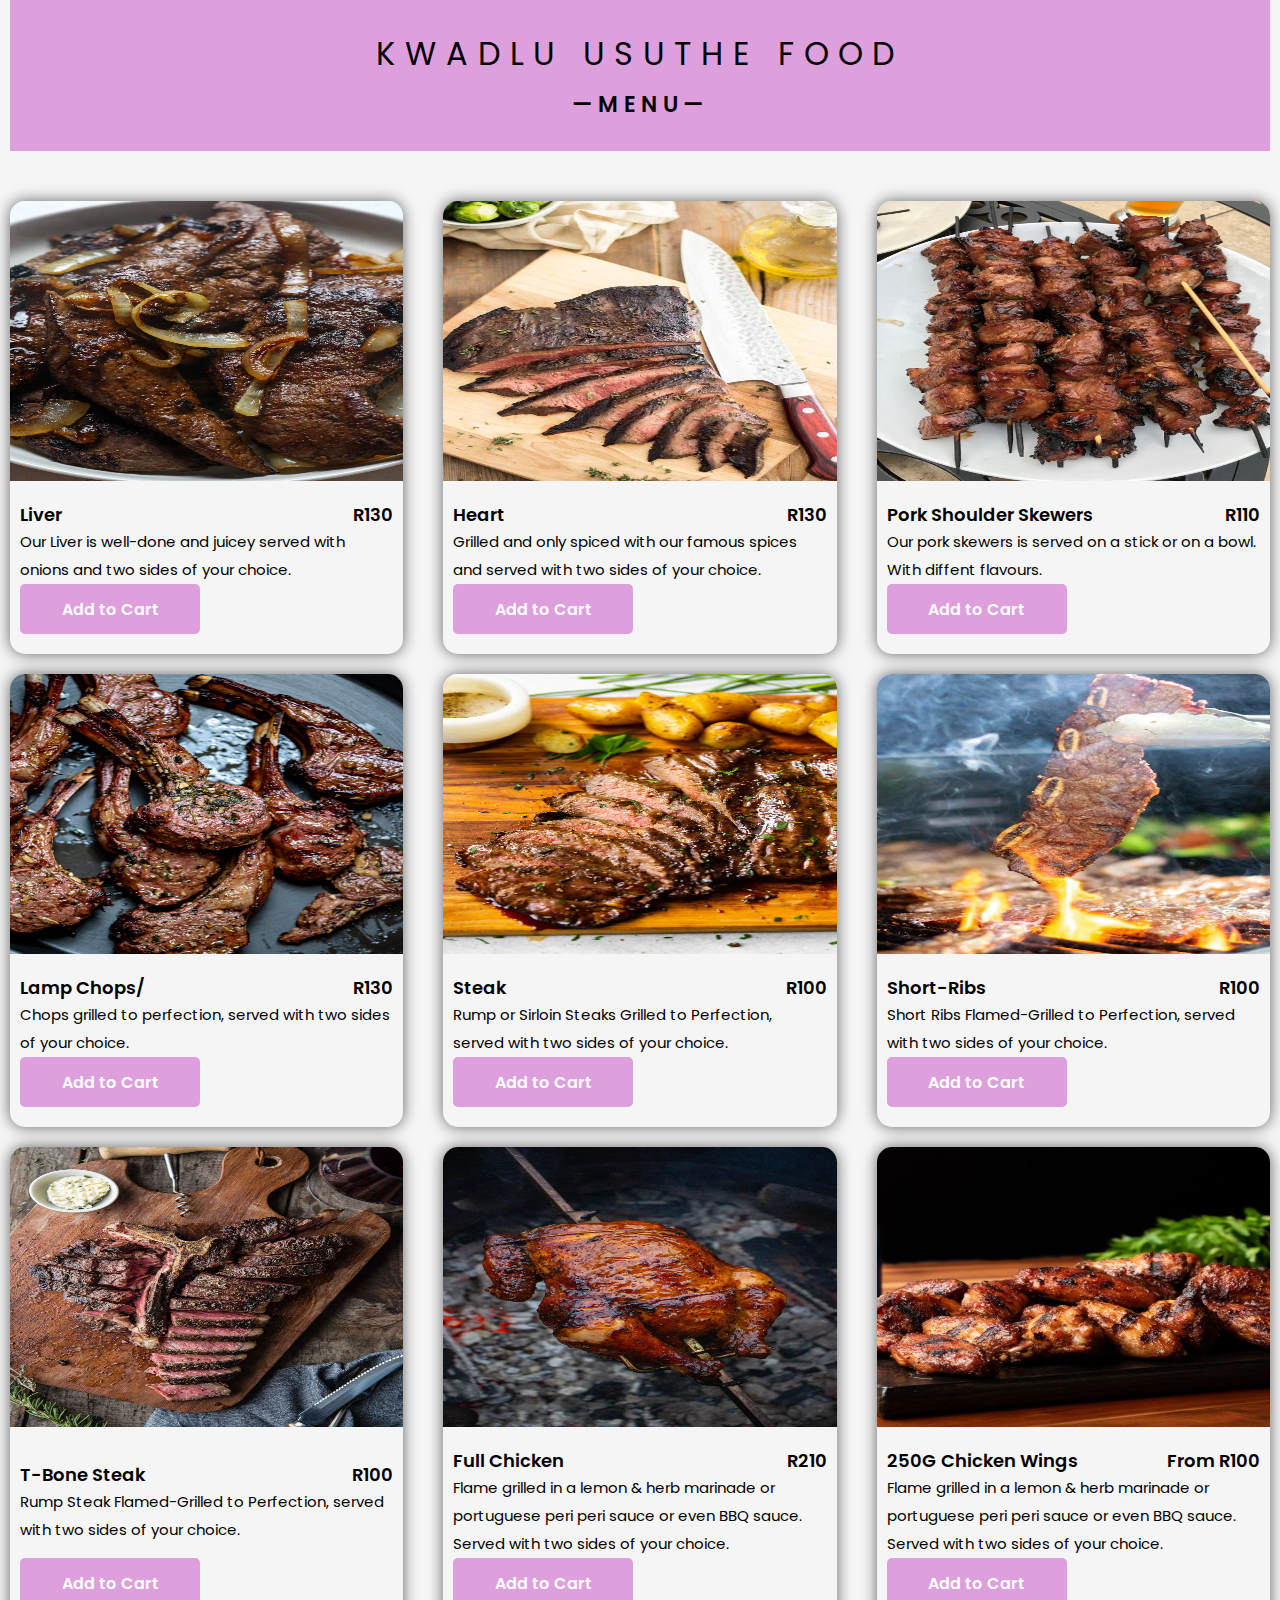
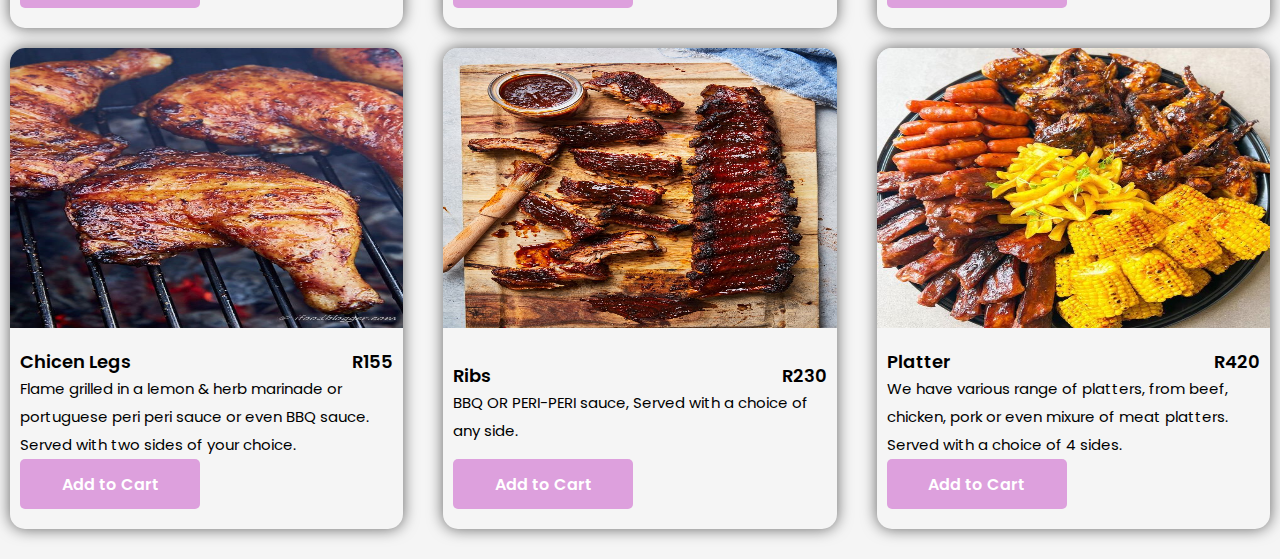
<file: UIUX CODE/Restaurant Menu/Index.html>
<!DOCTYPE html>
<html lang="en">
<head>
    <meta charset="UTF-8">
    <meta http-equiv="X-UA-Compatible" content="IE=edge">
    <meta name="viewport" content="width=device-width, initial-scale=1.0">
    <title>Restaurant Menu</title>
    <link rel="stylesheet" href="style.css">
    <link href='https://unpkg.com/boxicons@2.1.4/css/boxicons.min.css' rel='stylesheet'>
</head>
<body>
    <div class="Menu">
        <div class="Heading">
            <h1>KwaDlu Usuthe Food</h1>
            <h3>&mdash;Menu&mdash;</h3>
        </div>
        <div class="food-items">
            <img src="img/Liver.jpg">
            <div class="details">
                <div class="details-sub">
                    <h5>Liver</h5>
                    <h5 class="Price"> R130</h5>
                </div>
                <p>Our Liver is well-done and juicey served with onions and two sides of your choice.</p>
                <button>Add to Cart</button>
            </div>
        </div>
        <div class="food-items">
            <img src="img/Heart.jpg">
            <div class="details">
                <div class="details-sub">
                    <h5>Heart</h5>
                    <h5 class="Price"> R130</h5>
                </div>
                <p>Grilled and only spiced with our famous spices and served with two sides of your choice.</p>
                <button>Add to Cart</button>
            </div>
        </div>
        <div class="food-items">
            <img src="img/Pork Skewers.jpg">
            <div class="details">
                <div class="details-sub">
                    <h5>Pork Shoulder Skewers</h5>
                    <h5 class="Price"> R110</h5>
                </div>
                <p>Our pork skewers is served on a stick or on a bowl. With diffent flavours.</p>
                <button>Add to Cart</button>
            </div>
        </div>
        <div class="food-items">
            <img src="img/Chops.jpg">
            <div class="details">
                <div class="details-sub">
                    <h5>Lamp Chops/</h5>
                    <h5 class="Price"> R130</h5>
                </div>
                <p>Chops grilled to perfection, served with two sides of your choice.</p>
                <button>Add to Cart</button>
            </div>
        </div>
        <div class="food-items">
            <img src="img/Steak.jpg">
            <div class="details">
                <div class="details-sub">
                    <h5>Steak</h5>
                    <h5 class="Price"> R100</h5>
                </div>
                <p>Rump or Sirloin Steaks Grilled to Perfection, served with two sides of your choice.</p>
                <button>Add to Cart</button>
            </div>
        </div>
        <div class="food-items">
            <img src="img/Short Ribs.jpg">
            <div class="details">
                <div class="details-sub">
                    <h5>Short-Ribs</h5>
                    <h5 class="Price"> R100</h5>
                </div>
                <p>Short Ribs Flamed-Grilled to Perfection, served with two sides of your choice.</p>
                <button>Add to Cart</button>
            </div>
        </div>
        <div class="food-items">
            <img src="img/T-Bone.jpg">
            <div class="details">
                <div class="details-sub">
                    <h5>T-Bone Steak</h5>
                    <h5 class="Price"> R100</h5>
                </div>
                <p>Rump Steak Flamed-Grilled to Perfection, served with two sides of your choice.</p>
                <button>Add to Cart</button>
            </div>
        </div>
        <div class="food-items">
            <img src="img/Chicken.jpg">
            <div class="details">
                <div class="details-sub">
                    <h5> Full Chicken</h5>
                    <h5 class="Price"> R210</h5>
                </div>
                <p>Flame grilled in a lemon & herb marinade or portuguese peri peri sauce or even BBQ sauce. Served with two sides of your choice.</p>
                <button>Add to Cart</button>
            </div>
        </div>
        <div class="food-items">
            <img src="img/Wiings.jpg">
            <div class="details">
                <div class="details-sub">
                    <h5>250G Chicken Wings</h5>
                    <h5 class="Price"> From R100</h5>
                </div>
                <p>Flame grilled in a lemon & herb marinade or portuguese peri peri sauce or even BBQ sauce. Served with two sides of your choice.</p>
                <button>Add to Cart</button>
            </div>
        </div>
        <div class="food-items">
            <img src="img/Chicken Legs.jpg">
            <div class="details">
                <div class="details-sub">
                    <h5>Chicen Legs</h5>
                    <h5 class="Price"> R155</h5>
                </div>
                <p>Flame grilled in a lemon & herb marinade or portuguese peri peri sauce or even BBQ sauce. Served with two sides of your choice.</p>
                <button>Add to Cart</button>
            </div>
        </div>
        <div class="food-items">
            <img src="img/Ribs.jpg">
            <div class="details">
                <div class="details-sub">
                    <h5>Ribs</h5>
                    <h5 class="Price"> R230</h5>
                </div>
                <p>BBQ OR PERI-PERI sauce, Served with a choice of any side.</p>
                <button>Add to Cart</button>
            </div>
        </div>
        <div class="food-items">
            <img src="img/Platter.jpg">
            <div class="details">
                <div class="details-sub">
                    <h5>Platter</h5>
                    <h5 class="Price"> R420</h5>
                </div>
                <p>We have various range of platters, from beef, chicken, pork or even mixure of meat platters. Served with a choice of 4 sides. </p>
                <button>Add to Cart</button>
            </div>
        </div>
    </div>
</body>
</html>
</file>
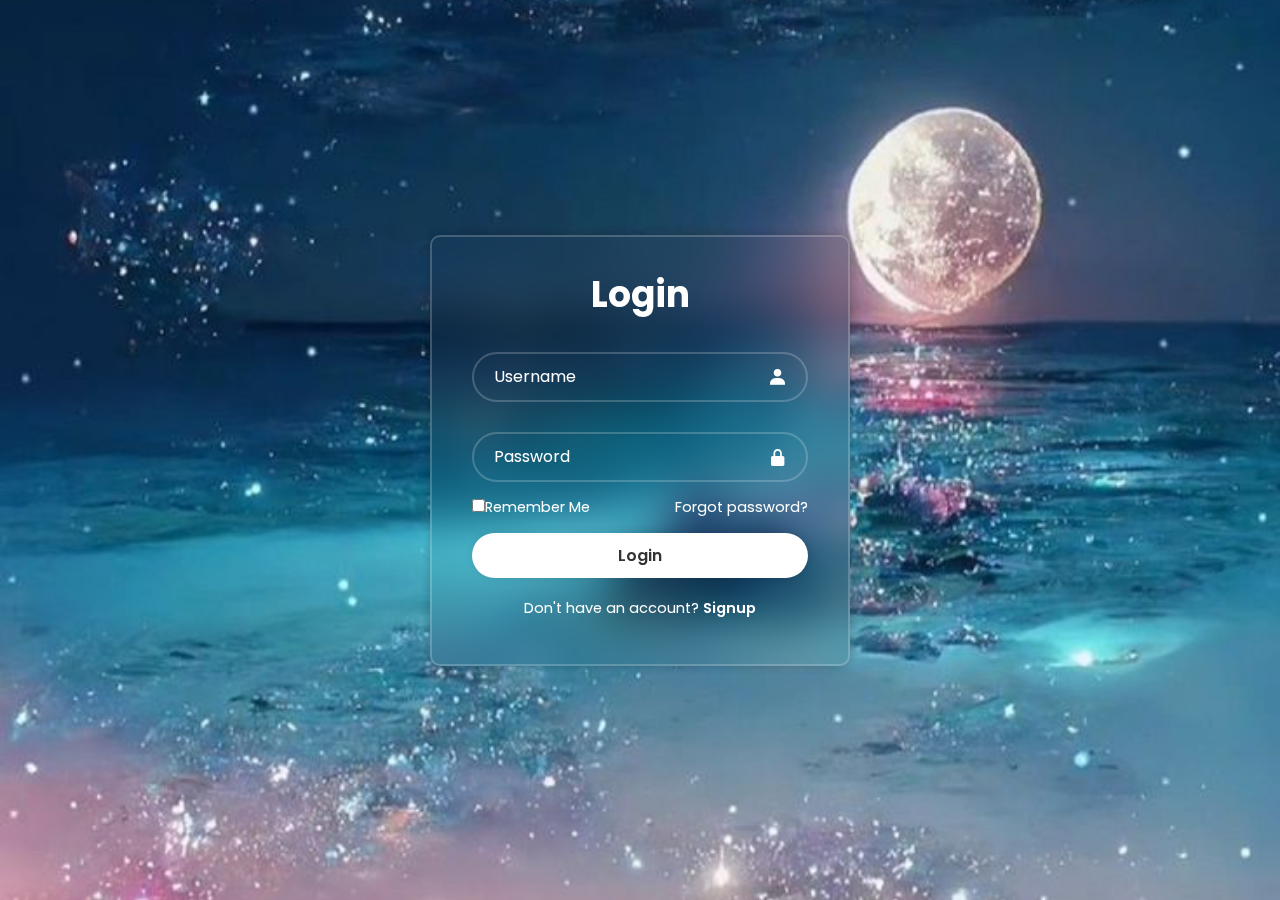
<file: UIUX CODE/Mobile App SignUp flow/home.html>
<!DOCTYPE html>
<html lang="en">
<head>
    <meta charset="UTF-8">
    <meta name="viewport" content="width=device-width, initial-scale=1.0">
    <title>Signin Form</title>
    <link rel="stylesheet" href="home.css">
    <link href='https://unpkg.com/boxicons@2.1.4/css/boxicons.min.css' rel='stylesheet'>
</head>
<body>
    
    <div class="Form">
        <form action="">
            <h2>Login</h2>
            <div class="Input">
                <span class="icon"></span>
                <input type="text" placeholder="Username" required>
                <i class='bx bxs-user'></i>
            </div>
            <div class="Input">
                <span class="icon"></span>
                <input type="password" placeholder="Password" required>
                <i class='bx bxs-lock-alt'></i>
            </div>

            <div class="box">
                <label><input type="checkbox">Remember Me</label>
                <a href="PasswordReset.html">Forgot password?</a>
            </div>

            <button type="submit" class="btn">Login</button>

            <div class="New-Account">
                <p>Don't have an account?
                    <a href="Register.html">Signup</a>
                </p>
            </div>
        </form>
    </div>
</body>
</html>
</file>
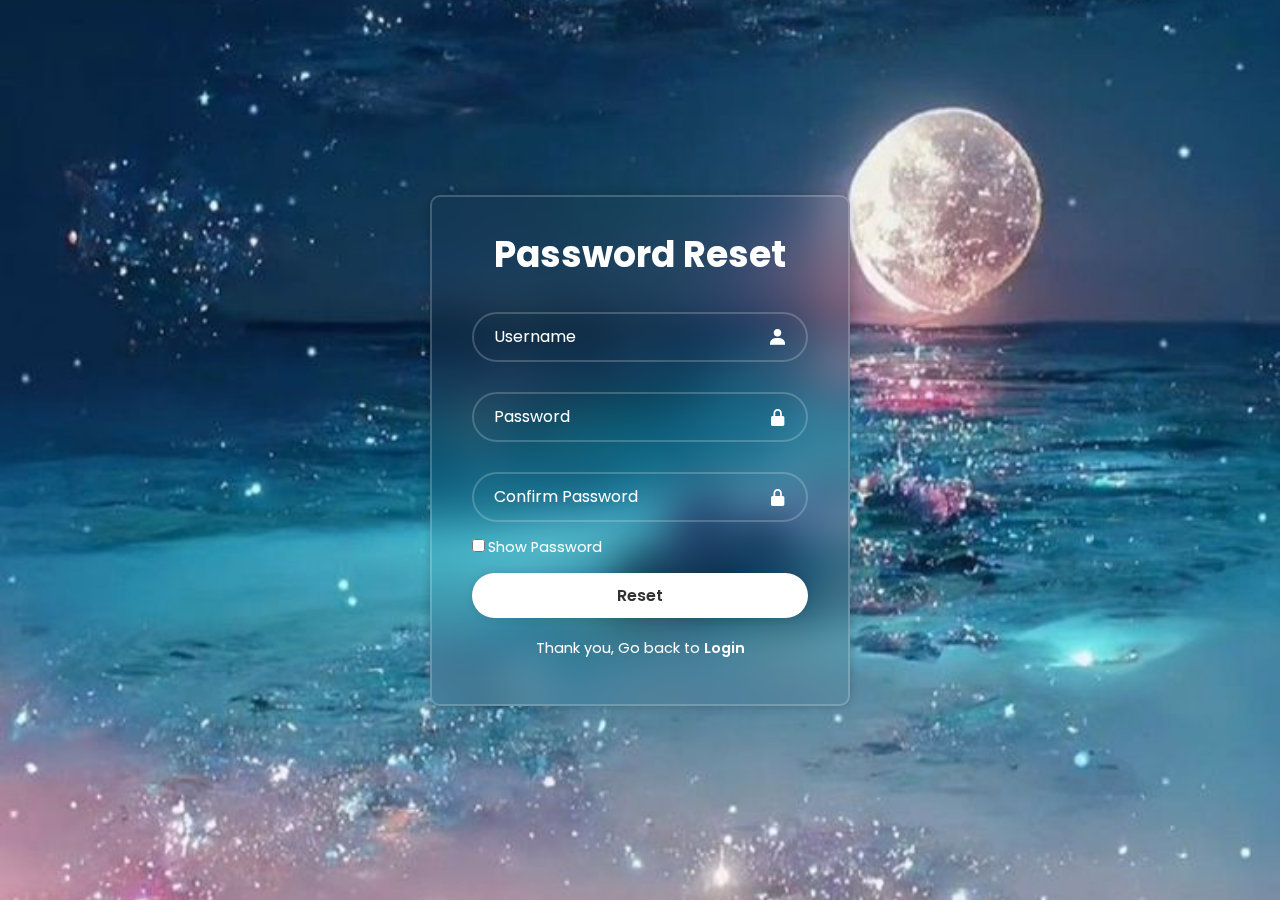
<file: UIUX CODE/Mobile App SignUp flow/PasswordReset.html>
<!DOCTYPE html>
<html lang="en">
<head>
    <meta charset="UTF-8">
    <meta name="viewport" content="width=device-width, initial-scale=1.0">
    <title>Password Reset</title>
    <link rel="stylesheet" href="reset.css">
    <link href='https://unpkg.com/boxicons@2.1.4/css/boxicons.min.css' rel='stylesheet'>
    
</head>
<body>
    <div class="Reset">
        <form action="">
            <h2>Password Reset</h2>
            <div class="Container">
                <span class="icon"></span>
                <input type="text" placeholder="Username" required>
                <i class='bx bxs-user'></i>
            </div>
            <div class="Container">
                <span class="icon"></span>
                <input type="password" placeholder="Password" required>
                <i class='bx bxs-lock-alt'></i>
            </div>
            <div class="Container">
                <span class="icon"></span>
                <input type="password" placeholder="Confirm Password" required>
                <i class='bx bxs-lock-alt'></i>
            </div>

            <div class="See-Password">
                <label><input type="checkbox">Show Password</label>
            </div>

            <button type="submit" class="btn">Reset</button>

            <div class="Login_link">
                <p>Thank you, Go back to 
                    <a href="home.html">Login</a>
                </p>
            </div>
        </form>
    </div>
</body>
</html>
</file>
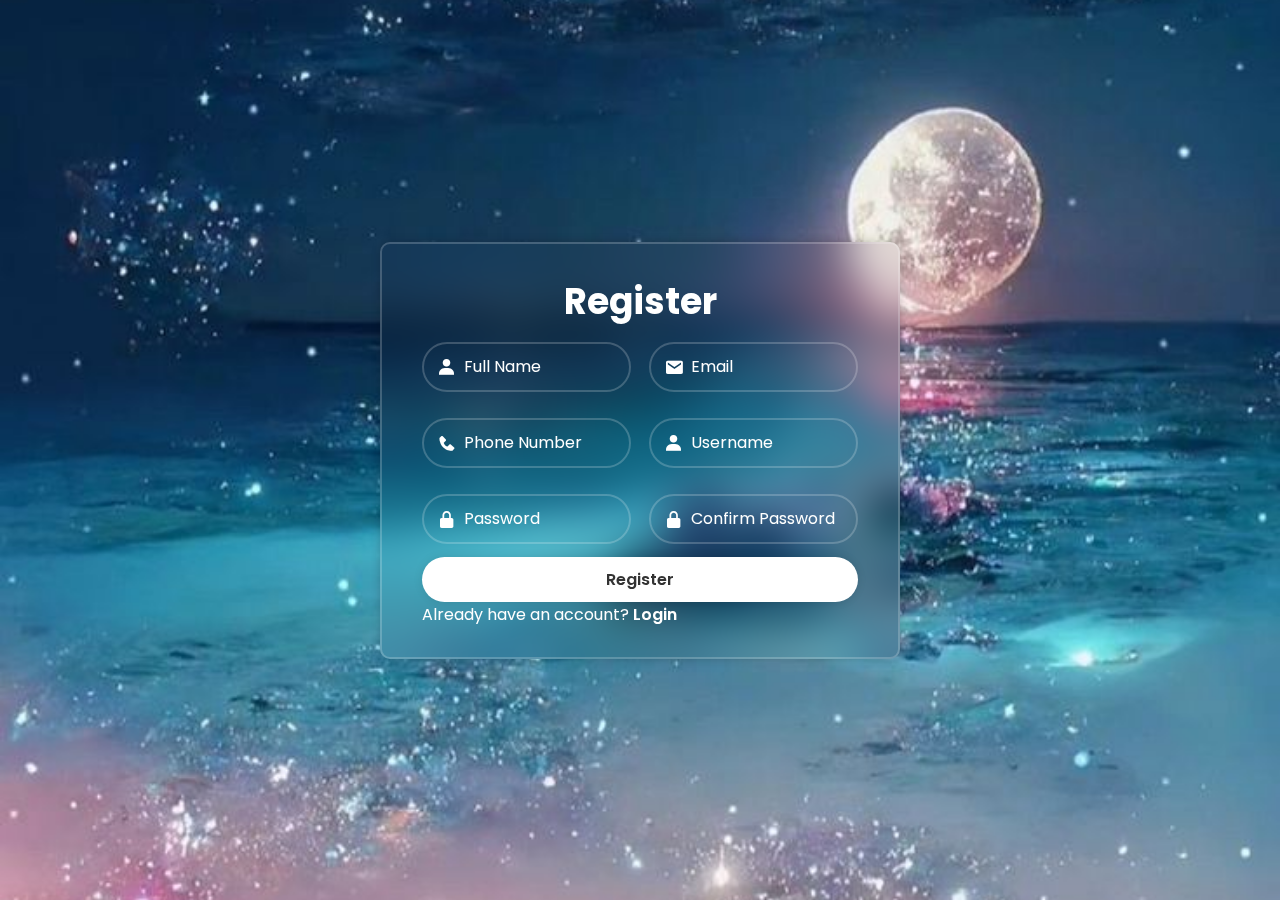
<file: UIUX CODE/Mobile App SignUp flow/Register.html>
<!DOCTYPE html>
<html lang="en">
<head>
    <meta charset="UTF-8">
    <meta name="viewport" content="width=device-width, initial-scale=1.0">
    <title>Registration Form</title>
    <link rel="stylesheet" href="register.css">
    <link href='https://unpkg.com/boxicons@2.1.4/css/boxicons.min.css' rel='stylesheet'>
</head>
<body>
    <div class="Signup-wrap">
        <form action="">
            <h2>Register</h2>
            <div class="Wrap">
                <div class="field">
                    <span class="icon"></span>
                    <input type="text" placeholder="Full Name" required>
                    <i class='bx bxs-user'></i>
                </div>
                <div class="field">
                    <span class="icon"></span>
                    <input type="email" placeholder="Email" required>
                    <i class='bx bxs-envelope'></i>
                </div>
            </div>
            <div class="Wrap">
                <div class="field">
                    <span class="icon"></span>
                    <input type="number" placeholder="Phone Number" required>
                    <i class='bx bxs-phone'></i>
                </div>
                <div class="field">
                    <span class="icon"></span>
                    <input type="text" placeholder="Username" required>
                    <i class='bx bxs-user'></i>
                </div>
            </div>
            <div class="Wrap">
                <div class="field">
                    <span class="icon"></span>
                    <input type="password" placeholder="Password" required>
                    <i class='bx bxs-lock-alt'></i>
                </div>
                <div class="field">
                    <span class="icon"></span>
                    <input type="password" placeholder="Confirm Password" required>
                    <i class='bx bxs-lock-alt'></i>
                </div>
            </div>

            <button type="submit" class="btn">Register</button>

            <div class="Account">
                <p>Already have an account?
                    <a href="home.html">Login</a>
                </p>
            </div>
        </form>
    </div>
</body>
</html>
</file>
<file: UIUX CODE/Restaurant Menu/style.css>
@import url("https://fonts.googleapis.com/css2?family=Poppins:wght@300;400;500;600;700;800;900&display=swap");

*{
    margin: 0;
    box-sizing: border-box;
    padding: 0;
    font-family: "Poppins", sans-serif;
}
body{
    background: whitesmoke;
    font-family: "Poppins" sans-serif;
}
.Menu{
    padding: 0 10px 30px 10px;
    display: grid;
    grid-template-columns: repeat(auto-fit,minmax(350px,1fr));
    grid-gap: 20px 40px;
}
.Heading{
    background: plum;
    color: black;
    margin-bottom: 30px;
    padding: 30px 0;
    grid-column: 1/-1;
    text-align: center;
}
.Heading h1{
    font-weight: 400;
    font-size: 32px;
    letter-spacing: 10px;
    margin-bottom: 10px;
    text-transform: uppercase;
}
.Heading h3{
    font-weight: 600;
    font-size: 22px;
    letter-spacing: 5px;
    text-transform: uppercase; 
}
.food-items{
    display: grid;
    position: relative;
    border-radius: 15px;
    box-shadow: 0 0 15px rgba(0, 0, 0, 0.6);
    transition: .2s ease-in-out;
}
.food-items img{
    position: relative;
    width: 100%;
    height: 280px;
    border-radius: 15px 15px 0 0;cursor: pointer;
}
h1{
    grid-column: 1/-1;
    text-align: center;
}
.details{
    padding: 20px 10px;
    display: grid;
    grid-template-rows: auto 1fr 50px;
    grid-column-gap: 15px;
}
.details-sub{
    display: grid;
    grid-template-columns: auto auto;
}
.details-sub h5{
    font-weight: 600;
    font-size: 18px;
}
.Price{
    text-align: right;
}
.details p{
    color: black;
    font-size: 15px;
    line-height: 28px;
    font-weight: 400;
    align-self: stretch;
}
.details button{
     background: plum;
     border: none;
     color: white;
     font-size: 16px;
     font-weight: 600;
     border-radius: 5px;
     width: 180px;
     cursor: pointer;
}
.details button:hover{
    background: palevioletred;
}
</file>
<file: UIUX CODE/Mobile App SignUp flow/home.css>
@import url("https://fonts.googleapis.com/css2?family=Poppins:wght@300;400;500;600;700;800;900&display=swap");
*{
    margin:0;
    padding: 0;
    box-sizing: border-box;
    font-family: "Poppins",sans-serif;
}
body{
    display: flex;
    justify-content: center;
    align-items: center;
    min-height: 100vh;
    background: url(img/class.jfif ) no-repeat;
    background-size: cover;
    background-position: center;
}
.Form{
    width: 420px;
    background: transparent;
    border: 2px solid rgba(255, 255, 255, .2);
    backdrop-filter: blur(20px);
    box-shadow: 0   0   10px rgba(0, 0, 0, .2);
    color: #fff;
    border-radius: 10px;
    padding: 30px 40px;
}
.Form h2{
    font-size: 36px;
    text-align: center;
}
.Form .Input{
    position: relative;
    width: 100%;
    height: 50px;
    margin: 30px 0;
}
.Input input{
    width: 100%;
    height: 100%;
    background: transparent;
    border: none;
    outline: none;
    border: 2px solid rgba(255, 255, 255, .2);
    border-radius: 40px;
    font-size: 16px;
    color: #fff;
    padding: 20px 45px 20px 20px;
}
.Input input::placeholder{
    color: #fff;
}
.Input i{
    position: absolute;
    right: 20px;
    top: 50%;
    transform: translateY(-50%);
    font-size: 20px;
}
.Form .box{
    display: flex;
    justify-content: space-between;
    font-size: 14.5px;
    margin: -15px 0 15px;
}
.box label input{
    accent-color: #fff;
    margin-right: none;
}
.box a{
    color: #fff;
    text-decoration: none;
}
.box a:hover{
    text-decoration: black underline;
    color: rgb(58, 235, 235);
}
.Form .btn{
    width: 100%;
    height: 45px;
    background: #fff;
    border: none;
    outline: none;
    border-radius: 40px;
    box-shadow: 0 0 10px rgba(0, 0, 0, .1);
    cursor: pointer;
    font-size: 16px;
    color: #333;
    font-weight: 600;
}
.btn:hover{
    background: paleturquoise;
}
.Form .New-Account{
    font-size: 14.5px;
    text-align: center;
    margin: 20px 0 15px;
}
.New-Account p a{
    color: #fff;
    text-decoration: none;
    font-weight: 600;
}
.New-Account p a:hover{
    text-decoration: black underline;
    color: rgb(58, 235, 235);
}
</file>
<file: UIUX CODE/Mobile App SignUp flow/register.css>
@import url("https://fonts.googleapis.com/css2?family=Poppins:wght@300;400;500;600;700;800;900&display=swap");
*{
    margin:0;
    padding: 0;
    box-sizing: border-box;
    font-family: "Poppins",sans-serif;
}
body{
    display: flex;
    justify-content: center;
    align-items: center;
    min-height: 100vh;
    background: url(img/class.jfif) no-repeat;
    background-size: cover;
    background-position: center;
}
.Signup-wrap{
    width: 520px;
    background: transparent;
    border-radius: 10px;
    border: 2px solid rgba(255, 255, 255, .2);
    backdrop-filter: blur(20px);
    box-shadow: 0   0   10px rgba(0, 0, 0, .2);
    color: #fff;
    padding: 30px 40px;
}
.Signup-wrap h2{
    font-size: 36px;
    text-align: center;
}
.Signup-wrap .Wrap{
    display: flex;
    justify-content: space-between;
    background: transparent;
}
.Wrap .field{
    position: relative;
    width: 48%;
    height: 50px;
    margin: 13px 0;
}
.Wrap .field input{
    height: 100%;
    width: 100%;
    background: transparent;
    border: none;
    outline: none;
    border: 2px solid rgba(255, 255, 255, .2);
    border-radius: 40px;
    font-size: 16px;
    color: #fff;
    padding: 15px 15px 15px 40px;
}
.Wrap .field input::placeholder{
    color: #fff;
}
.Wrap .field i{
    position: absolute;
    left: 15px;
    top: 50%;
    transform: translateY(-50%);
    font-size: 20px;
}
.Signup-wrap .btn{
    width: 100%;
    height: 45px;
    background: #fff;
    border: none;
    outline: none;
    border-radius:  40px;
    box-shadow: 0 0 10px rgba(0, 0, 0, .1);
    cursor: pointer;
    font-size: 16px;
    color: #333;
    font-weight: 600;
}
.btn:hover{
    background: paleturquoise;
}
.Wrap .Account{
    font-size: 14.5px;
    text-align: center;
    margin: 20px 0 15px;
}
.Account p a{
    color: #fff;
    text-decoration: none;
    font-weight: 600;
}
.Account p a:hover{
    text-decoration: black underline;
    color: rgb(58, 235, 235);
}
</file>
